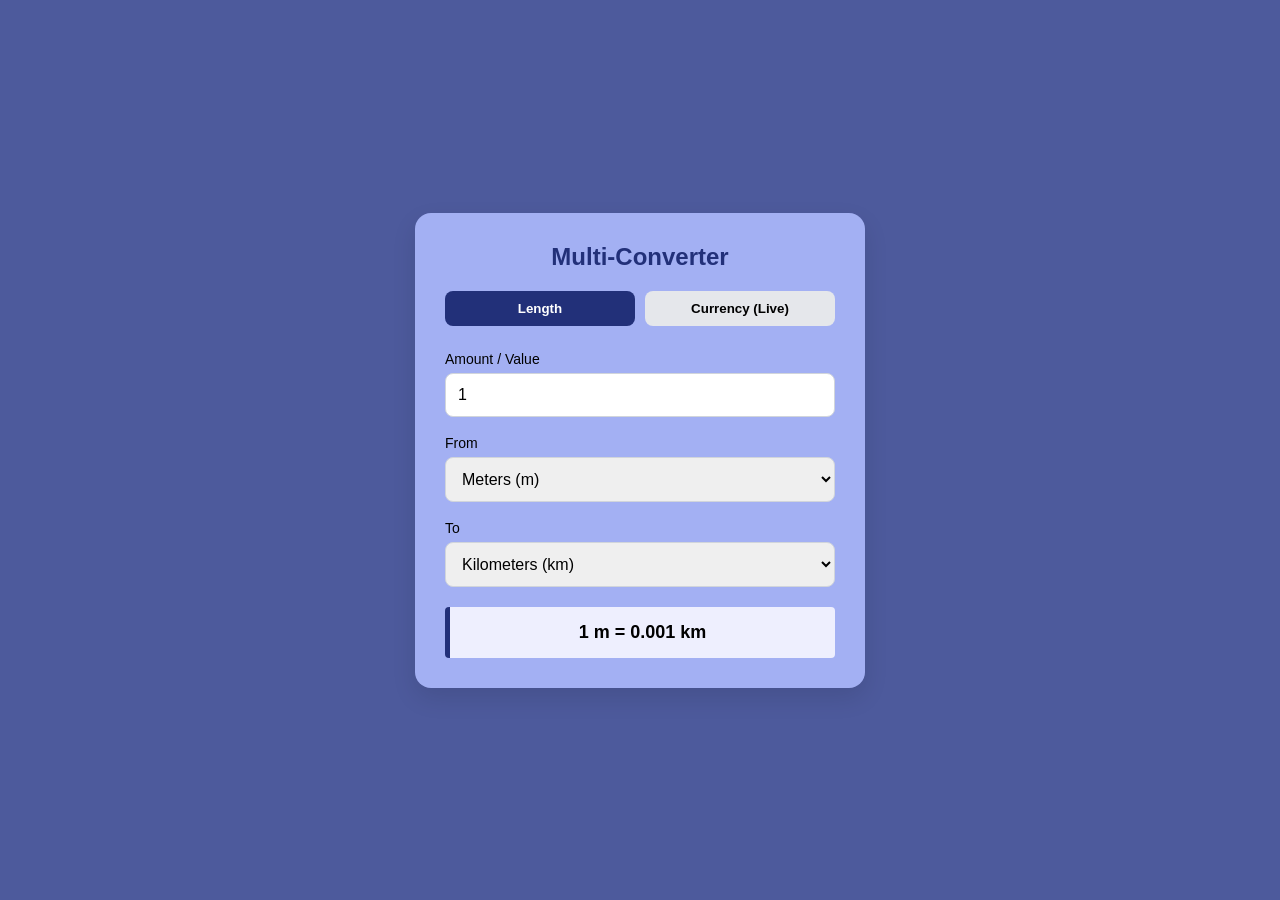
<file: Mini Project 1/index.html>
<!DOCTYPE html>
<html lang="en">
<head>
    <meta charset="UTF-8">
    <meta name="viewport" content="width=device-width, initial-scale=1.0">
    <title>Ultimate Unit & Currency Converter</title>
    <style>
        :root {
            --primary-color: #223079;
            --background: #4d5a9c;
            --card-bg: #a3b0f3;
            --text-main: #000000;
        }

        * {
            box-sizing: border-box;
            margin: 0;
            padding: 0;
            font-family: 'Segoe UI', Tahoma, Geneva, Verdana, sans-serif;
        }

        body {
            background: var(--background);
            color: var(--text-main);
            display: flex;
            justify-content: center;
            align-items: center;
            min-height: 100vh;
            padding: 20px;
        }

        .converter-card {
            background: var(--card-bg);
            padding: 30px;
            border-radius: 16px;
            box-shadow: 0 10px 25px rgba(0,0,0,0.1);
            width: 100%;
            max-width: 450px;
        }

        h2 {
            text-align: center;
            margin-bottom: 20px;
            color: var(--primary-color);
        }

        .tabs {
            display: flex;
            gap: 10px;
            margin-bottom: 25px;
        }

        .tab-btn {
            flex: 1;
            padding: 10px;
            border: none;
            background: #e5e7eb;
            cursor: pointer;
            font-weight: 600;
            border-radius: 8px;
            transition: 0.3s;
        }

        .tab-btn.active {
            background: var(--primary-color);
            color: white;
        }

        .converter-section {
            display: none;
        }

        .converter-section.active {
            display: block;
        }

        .input-group {
            margin-bottom: 18px;
        }

        label {
            display: block;
            margin-bottom: 6px;
            font-size: 14px;
            font-weight: 500;
        }

        input, select {
            width: 100%;
            padding: 12px;
            border: 1px solid #d1d5db;
            border-radius: 8px;
            font-size: 16px;
            outline: none;
            transition: 0.2s;
        }

        input:focus, select:focus {
            border-color: var(--primary-color);
            box-shadow: 0 0 0 3px rgba(79, 70, 229, 0.2);
        }

        .result-box {
            margin-top: 20px;
            padding: 15px;
            background: #eeeffe;
            border-left: 5px solid var(--primary-color);
            border-radius: 4px;
            font-size: 18px;
            font-weight: 600;
            text-align: center;
        }
    </style>
</head>
<body>

<div class="converter-card">
    <h2>Multi-Converter</h2>
    
    <div class="tabs">
        <button class="tab-btn active" onclick="switchTab('length')">Length</button>
        <button class="tab-btn" onclick="switchTab('currency')">Currency (Live)</button>
    </div>

    <div id="length-section" class="converter-section active">
        <div class="input-group">
            <label>Amount / Value</label>
            <input type="number" id="length-input" value="1" oninput="convertLength()">
        </div>
        <div class="input-group">
            <label>From</label>
            <select id="length-from" onchange="convertLength()">
                <option value="m">Meters (m)</option>
                <option value="km">Kilometers (km)</option>
                <option value="mi">Miles (mi)</option>
            </select>
        </div>
        <div class="input-group">
            <label>To</label>
            <select id="length-to" onchange="convertLength()">
                <option value="m">Meters (m)</option>
                <option value="km" selected>Kilometers (km)</option>
                <option value="mi">Miles (mi)</option>
            </select>
        </div>
        <div class="result-box" id="length-result">1 m = 0.001 km</div>
    </div>

    <div id="currency-section" class="converter-section">
        <div class="input-group">
            <label>Amount</label>
            <input type="number" id="currency-input" value="1" oninput="convertCurrency()">
        </div>
        <div class="input-group">
            <label>From</label>
            <select id="currency-from" onchange="convertCurrency()">
                <option value="USD" selected>USD - US Dollar</option>
                <option value="INR">INR - Indian Rupee</option>
                <option value="EUR">EUR - Euro</option>
            </select>
        </div>
        <div class="input-group">
            <label>To</label>
            <select id="currency-to" onchange="convertCurrency()">
                <option value="INR" selected>INR - Indian Rupee</option>
                <option value="USD">USD - US Dollar</option>
                <option value="EUR">EUR - Euro</option>
            </select>
        </div>
        <div class="result-box" id="currency-result">Fetching live rates...</div>
    </div>
</div>

<script>
    // Tab Switching Logic
    function switchTab(tabName) {
        document.querySelectorAll('.converter-section').forEach(sec => sec.classList.remove('active'));
        document.querySelectorAll('.tab-btn').forEach(btn => btn.classList.remove('active'));
        
        if(tabName === 'length') {
            document.getElementById('length-section').classList.add('active');
            event.target.classList.add('active');
        } else {
            document.getElementById('currency-section').classList.add('active');
            event.target.classList.add('active');
            convertCurrency(); // Fetch rates immediately when switching
        }
    }

    // 1. Length Conversion Logic (Formula Calculations)
    function convertLength() {
        const val = parseFloat(document.getElementById('length-input').value) || 0;
        const from = document.getElementById('length-from').value;
        const to = document.getElementById('length-to').value;
        
        // Base unit: Meters
        let meters = val;
        if (from === 'km') meters = val * 1000;
        if (from === 'mi') meters = val * 1609.34;

        // Convert from Meters to Target
        let result = meters;
        if (to === 'km') result = meters / 1000;
        if (to === 'mi') result = meters / 1609.34;

        document.getElementById('length-result').innerText = `${val} ${from} = ${result.toFixed(4)} ${to}`;
    }

    // 2. Live Currency Conversion Logic (Fetch API)
    async function convertCurrency() {
        const amount = parseFloat(document.getElementById('currency-input').value) || 0;
        const from = document.getElementById('currency-from').value;
        const to = document.getElementById('currency-to').value;
        const resultDiv = document.getElementById('currency-result');

        if(from === to) {
            resultDiv.innerText = `${amount} ${from} = ${amount} ${to}`;
            return;
        }

        resultDiv.innerText = "Updating rates...";

        try {
            // Using a free, no-auth exchange rate API
            const response = await fetch(`https://open.er-api.com/v6/latest/${from}`);
            const data = await response.json();
            
            if(data.result === "success") {
                const rate = data.rates[to];
                const total = amount * rate;
                resultDiv.innerText = `${amount} ${from} = ${total.toFixed(2)} ${to}`;
            } else {
                resultDiv.innerText = "Error fetching rates.";
            }
        } catch (error) {
            resultDiv.innerText = "Network error. Try again.";
            console.error("API Error:", error);
        }
    }
</script>
</body>
</html>
</file>
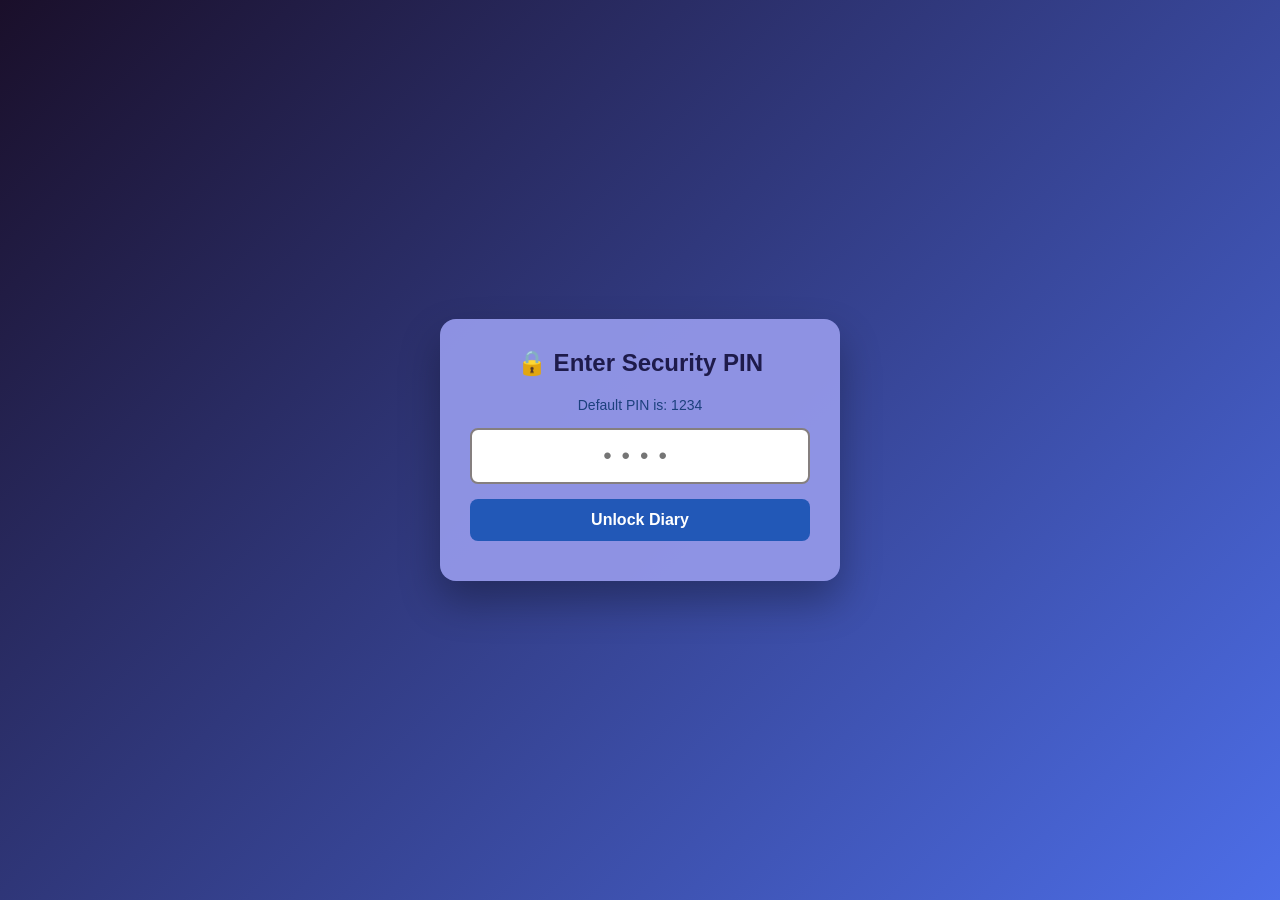
<file: Mini Project 2/index.html>
<!DOCTYPE html>
<html lang="en">
<head>
    <meta charset="UTF-8">
    <meta name="viewport" content="width=device-width, initial-scale=1.0">
    <title>Secure Digital Diary</title>
    <link rel="stylesheet" href="src/css/style.css">
</head>
<body>
    <div id="pin-screen" class="card">
        <h2>🔒 Enter Security PIN</h2>
        <p style="color: #1c407d; margin-bottom: 15px; font-size: 14px;">Default PIN is: 1234</p>
        <div class="input-group">
            <input type="password" id="pin-input" maxlength="4" placeholder="••••" autocomplete="off">
        </div>
        <button class="btn" onclick="verifyPin()">Unlock Diary</button>
        <p id="pin-error" class="error-msg"></p>
    </div>

    <div id="diary-screen" class="card main-diary" style="display: none;">
        <div class="diary-header">
            <h2>📝 My Secret Diary</h2>
            <button class="btn-lock" onclick="lockDiary()">Lock 🔒</button>
        </div>
        <div class="diary-workspace">
            <div class="entries-sidebar">
                <h3>Past Logs</h3>
                <div id="entries-list"></div>
            </div>
            <div class="entry-form">
                <div class="input-group">
                    <label>Title</label>
                    <input type="text" id="note-title" placeholder="Today's highlight...">
                </div>
                <div class="input-group">
                    <label>Secret Thought</label>
                    <textarea id="note-content" rows="8" placeholder="Write your heart out..."></textarea>
                </div>
                <button class="btn" onclick="saveEntry()">Save Entry Securely</button>
            </div>
        </div>
    </div>
    <script src="src/js/app.js"></script>
</body>
</html>
</file>
<file: Mini Project 2/src/css/style.css>
:root {
    --bg-gradient: linear-gradient(135deg, #1a0f2a 0%, #4d6ee8 100%);
    --card-bg: rgba(147, 151, 232, 0.95);
    --primary: #2258b7;
    --danger: #dc2626;
}
* { box-sizing: border-box; margin: 0; padding: 0; font-family: sans-serif; }
body { background: var(--bg-gradient); min-height: 100vh; display: flex; justify-content: center; align-items: center; padding: 20px; }
.card { background: var(--card-bg); padding: 30px; border-radius: 16px; box-shadow: 0 20px 40px rgba(0,0,0,0.3); width: 100%; max-width: 400px; text-align: center; }
.card.main-diary { max-width: 850px; text-align: left; }
h2 { color: #1e1b4b; margin-bottom: 20px; }
.input-group { margin-bottom: 15px; text-align: left; }
label { display: block; margin-bottom: 6px; font-size: 14px; font-weight: 600; color: #475569; }
input, textarea { width: 100%; padding: 12px; border: 2px solid #857f7f; border-radius: 8px; font-size: 16px; outline: none; }
#pin-input { text-align: center; font-size: 24px; letter-spacing: 10px; }
.btn { background: var(--primary); color: white; border: none; padding: 12px 20px; width: 100%; border-radius: 8px; font-size: 16px; font-weight: bold; cursor: pointer; }
.diary-header { display: flex; justify-content: space-between; align-items: center; border-bottom: 2px solid #000000; padding-bottom: 15px; margin-bottom: 20px; }
.btn-lock { background: var(--danger); color: white; border: none; padding: 8px 15px; border-radius: 6px; cursor: pointer; }
.diary-workspace { display: flex; gap: 25px; }
.entries-sidebar { flex: 1; border-right: 2px solid #000000; padding-right: 20px; max-height: 350px; overflow-y: auto; }
.entry-form { flex: 2; }
.diary-item { background: #628bd1; padding: 10px; border-radius: 6px; margin-bottom: 10px; cursor: pointer; border-left: 4px solid var(--primary); margin-top: 10px; }
.error-msg { color: var(--danger); font-size: 14px; margin-top: 10px; }
</file>
